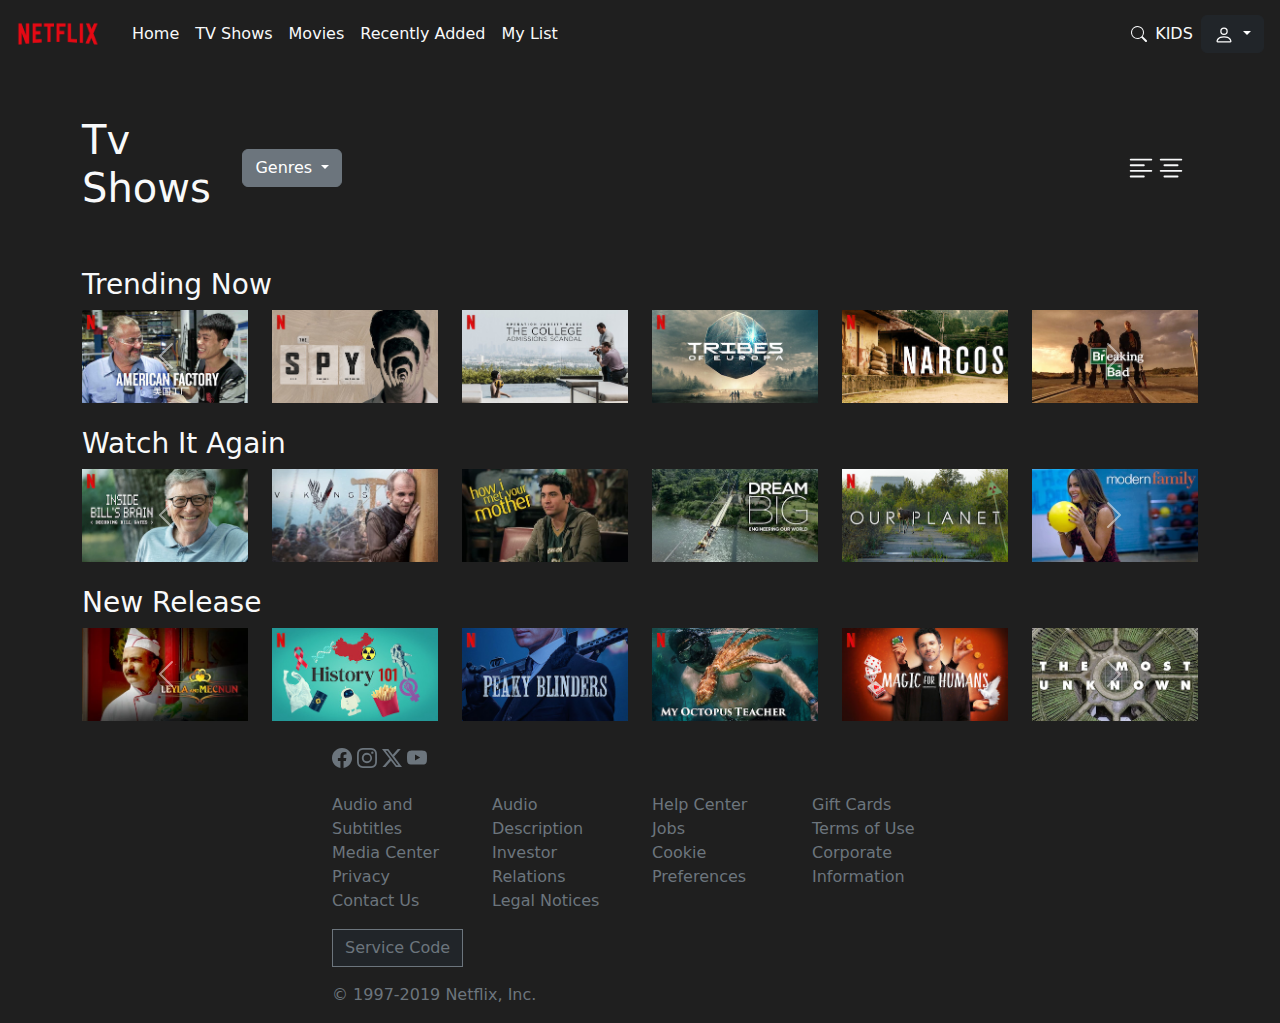
<file: index.html>
<!DOCTYPE html>
<html lang="en">
  <head>
    <meta charset="UTF-8" />
    <meta name="viewport" content="width=device-width, initial-scale=1.0" />
    <title>Netflix Clone</title>
    <link
      href="https://cdn.jsdelivr.net/npm/bootstrap@5.3.3/dist/css/bootstrap.min.css"
      rel="stylesheet"
      integrity="sha384-QWTKZyjpPEjISv5WaRU9OFeRpok6YctnYmDr5pNlyT2bRjXh0JMhjY6hW+ALEwIH"
      crossorigin="anonymous"
    />
    <link rel="stylesheet" href="./style.css" />
  </head>
  <body>
    <nav class="navbar navbar-expand-lg bg-body-dark ms-2">
      <div class="container-fluid px-0">
        <a class="navbar-brand" href="#"><img src="./netflix_logo.png" alt="logo" width="100px" /></a>
        <button
          class="navbar-toggler"
          type="button"
          data-bs-toggle="collapse"
          data-bs-target="#navbarSupportedContent"
          aria-controls="navbarSupportedContent"
          aria-expanded="false"
          aria-label="Toggle navigation"
        >
          <span class="navbar-toggler-icon"></span>
        </button>
        <div class="collapse navbar-collapse" id="navbarSupportedContent">
          <ul class="navbar-nav me-auto mb-2 mb-lg-0">
            <li class="nav-item">
              <a class="nav-link link-light" aria-current="page" href="#">Home</a>
            </li>
            <li class="nav-item">
              <a class="nav-link active link-light" href="#">TV Shows</a>
            </li>
            <li class="nav-item">
              <a class="nav-link link-light" href="#">Movies</a>
            </li>
            <li class="nav-item">
              <a class="nav-link link-light" href="#">Recently Added</a>
            </li>
            <li class="nav-item">
              <a class="nav-link link-light" href="#">My List</a>
            </li>
          </ul>
          <div class="d-flex align-items-center text-light">
            <form class="d-flex align-items-center" role="search">
              <span data-bs-toggle="collapse" data-bs-target="#search"> <i class="bi bi-search"></i></span>
              <input
                class="form-control dropdown collapse"
                id="search"
                type="search"
                placeholder="Search"
                aria-label="Search"
                data-bs-toggle="collapse"
              />
            </form>
            <svg
              xmlns="http://www.w3.org/2000/svg"
              width="16"
              height="16"
              fill="currentColor"
              class="bi bi-search"
              viewBox="0 0 16 16"
            >
              <path
                d="M11.742 10.344a6.5 6.5 0 1 0-1.397 1.398h-.001q.044.06.098.115l3.85 3.85a1 1 0 0 0 1.415-1.414l-3.85-3.85a1 1 0 0 0-.115-.1zM12 6.5a5.5 5.5 0 1 1-11 0 5.5 5.5 0 0 1 11 0"
              />
            </svg>
            <span class="mx-2">KIDS</span>

            <div class="dropdown me-3">
              <a
                class="btn btn-dark dropdown-toggle"
                href="#"
                role="button"
                data-bs-toggle="dropdown"
                aria-expanded="false"
              >
                <svg
                  xmlns="http://www.w3.org/2000/svg"
                  width="20"
                  height="20"
                  fill="currentColor"
                  class="bi bi-person"
                  viewBox="0 0 16 16"
                >
                  <path
                    d="M8 8a3 3 0 1 0 0-6 3 3 0 0 0 0 6m2-3a2 2 0 1 1-4 0 2 2 0 0 1 4 0m4 8c0 1-1 1-1 1H3s-1 0-1-1 1-4 6-4 6 3 6 4m-1-.004c-.001-.246-.154-.986-.832-1.664C11.516 10.68 10.289 10 8 10s-3.516.68-4.168 1.332c-.678.678-.83 1.418-.832 1.664z"
                  />
                </svg>
              </a>

              <ul class="dropdown-menu dropdown-menu-end">
                <li><a class="dropdown-item" href="./editProfile.html">Edit Profile</a></li>
                <li><a class="dropdown-item" href="#">Settings</a></li>
                <li><a class="dropdown-item" href="#">Logout</a></li>
              </ul>
            </div>
          </div>
        </div>
      </div>
    </nav>

    <div class="container bg-body-dark text-light mt-5">
      <div class="d-flex align-items-center mb-3">
        <h1>Tv Shows</h1>
        <div class="dropdown ms-3">
          <button
            class="btn btn-secondary dropdown-toggle"
            type="button"
            id="dropdownMenuButton"
            data-bs-toggle="dropdown"
            aria-expanded="false"
          >
            Genres
          </button>
          <ul class="dropdown-menu" aria-labelledby="dropdownMenuButton">
            <li><a class="dropdown-item" href="#">Action</a></li>
            <li><a class="dropdown-item" href="#">Horror</a></li>
            <li><a class="dropdown-item" href="#">Documentaries</a></li>
          </ul>
        </div>
        <div class="container">
          <div class="d-flex justify-content-end">
            <svg
              xmlns="http://www.w3.org/2000/svg"
              width="30"
              height="30"
              fill="currentColor"
              class="bi bi-text-left"
              viewBox="0 0 16 16"
            >
              <path
                fill-rule="evenodd"
                d="M2 12.5a.5.5 0 0 1 .5-.5h7a.5.5 0 0 1 0 1h-7a.5.5 0 0 1-.5-.5m0-3a.5.5 0 0 1 .5-.5h11a.5.5 0 0 1 0 1h-11a.5.5 0 0 1-.5-.5m0-3a.5.5 0 0 1 .5-.5h7a.5.5 0 0 1 0 1h-7a.5.5 0 0 1-.5-.5m0-3a.5.5 0 0 1 .5-.5h11a.5.5 0 0 1 0 1h-11a.5.5 0 0 1-.5-.5"
              />
            </svg>
            <svg
              xmlns="http://www.w3.org/2000/svg"
              width="30"
              height="30"
              fill="currentColor"
              class="bi bi-text-center"
              viewBox="0 0 16 16"
            >
              <path
                fill-rule="evenodd"
                d="M4 12.5a.5.5 0 0 1 .5-.5h7a.5.5 0 0 1 0 1h-7a.5.5 0 0 1-.5-.5m-2-3a.5.5 0 0 1 .5-.5h11a.5.5 0 0 1 0 1h-11a.5.5 0 0 1-.5-.5m2-3a.5.5 0 0 1 .5-.5h7a.5.5 0 0 1 0 1h-7a.5.5 0 0 1-.5-.5m-2-3a.5.5 0 0 1 .5-.5h11a.5.5 0 0 1 0 1h-11a.5.5 0 0 1-.5-.5"
              />
            </svg>
          </div>
        </div>
      </div>
    </div>

    <div class="container mt-5 text-light">
      <h3 class="text-sm-center text-md-start">Trending Now</h3>
      <div id="carouselExample" class="carousel slide">
        <div class="carousel-inner">
          <div class="carousel-item active">
            <div class="row">
              <div class="col col-sm-6 col-md-4 col-lg-2">
                <img src="./assets/media/media1.jpg" class="d-block w-100" alt="..." />
              </div>
              <div class="col col-sm-6 col-md-4 col-lg-2">
                <img src="./assets/media/media10.jpg" class="d-block w-100" alt="..." />
              </div>
              <div class="col col-sm-6 col-md-4 col-lg-2">
                <img src="./assets/media/media11.jpg" class="d-block w-100" alt="..." />
              </div>
              <div class="col col-sm-6 col-md-4 col-lg-2">
                <img src="./assets/media/media12.jpg" class="d-block w-100" alt="..." />
              </div>
              <div class="col col-sm-6 col-md-4 col-lg-2">
                <img src="./assets/media/media13.jpg" class="d-block w-100" alt="..." />
              </div>
              <div class="col col-sm-6 col-md-4 col-lg-2">
                <img src="./assets/media/media14.webp" class="d-block w-100" alt="..." />
              </div>
            </div>
          </div>
          <div class="carousel-item">
            <div class="row">
              <div class="col col-sm-6 col-md-4 col-lg-2">
                <img src="./assets/media/media1.jpg" class="d-block w-100" alt="..." />
              </div>
              <div class="col col-sm-6 col-md-4 col-lg-2">
                <img src="./assets/media/media10.jpg" class="d-block w-100" alt="..." />
              </div>
              <div class="col col-sm-6 col-md-4 col-lg-2">
                <img src="./assets/media/media11.jpg" class="d-block w-100" alt="..." />
              </div>
              <div class="col col-sm-6 col-md-4 col-lg-2">
                <img src="./assets/media/media12.jpg" class="d-block w-100" alt="..." />
              </div>
              <div class="col col-sm-6 col-md-4 col-lg-2">
                <img src="./assets/media/media13.jpg" class="d-block w-100" alt="..." />
              </div>
              <div class="col col-sm-6 col-md-4 col-lg-2">
                <img src="./assets/media/media14.webp" class="d-block w-100" alt="..." />
              </div>
            </div>
          </div>
        </div>
        <button class="carousel-control-prev" type="button" data-bs-target="#carouselExample" data-bs-slide="prev">
          <span class="carousel-control-prev-icon" aria-hidden="true"></span>
          <span class="visually-hidden">Previous</span>
        </button>
        <button class="carousel-control-next" type="button" data-bs-target="#carouselExample" data-bs-slide="next">
          <span class="carousel-control-next-icon" aria-hidden="true"></span>
          <span class="visually-hidden">Next</span>
        </button>
      </div>
    </div>

    <div class="container text-light mt-4">
      <h3 class="text-sm-center text-md-start">Watch It Again</h3>
      <div id="carouselExample2" class="carousel slide">
        <div class="carousel-inner">
          <div class="carousel-item active">
            <div class="row">
              <div class="col col-sm-6 col-md-4 col-lg-2">
                <img src="./assets/media/media20.jpg" class="d-block w-100" alt="..." />
              </div>
              <div class="col col-sm-6 col-md-4 col-lg-2">
                <img src="./assets/media/media21.webp" class="d-block w-100" alt="..." />
              </div>
              <div class="col col-sm-6 col-md-4 col-lg-2">
                <img src="./assets/media/media22.webp" class="d-block w-100" alt="..." />
              </div>
              <div class="col col-sm-6 col-md-4 col-lg-2">
                <img src="./assets/media/media23.webp" class="d-block w-100" alt="..." />
              </div>
              <div class="col col-sm-6 col-md-4 col-lg-2">
                <img src="./assets/media/media24.jpg" class="d-block w-100" alt="..." />
              </div>
              <div class="col col-sm-6 col-md-4 col-lg-2">
                <img src="./assets/media/media25.webp" class="d-block w-100" alt="..." />
              </div>
            </div>
          </div>
          <div class="carousel-item">
            <div class="row">
              <div class="col col-sm-6 col-md-4 col-lg-2">
                <img src="./assets/media/media20.jpg" class="d-block w-100" alt="..." />
              </div>
              <div class="col col-sm-6 col-md-4 col-lg-2">
                <img src="./assets/media/media21.webp" class="d-block w-100" alt="..." />
              </div>
              <div class="col col-sm-6 col-md-4 col-lg-2">
                <img src="./assets/media/media22.webp" class="d-block w-100" alt="..." />
              </div>
              <div class="col col-sm-6 col-md-4 col-lg-2">
                <img src="./assets/media/media23.webp" class="d-block w-100" alt="..." />
              </div>
              <div class="col col-sm-6 col-md-4 col-lg-2">
                <img src="./assets/media/media24.jpg" class="d-block w-100" alt="..." />
              </div>
              <div class="col col-sm-6 col-md-4 col-lg-2">
                <img src="./assets/media/media25.webp" class="d-block w-100" alt="..." />
              </div>
            </div>
          </div>
        </div>
        <button class="carousel-control-prev" type="button" data-bs-target="#carouselExample2" data-bs-slide="prev">
          <span class="carousel-control-prev-icon" aria-hidden="true"></span>
          <span class="visually-hidden">Previous</span>
        </button>
        <button class="carousel-control-next" type="button" data-bs-target="#carouselExample2" data-bs-slide="next">
          <span class="carousel-control-next-icon" aria-hidden="true"></span>
          <span class="visually-hidden">Next</span>
        </button>
      </div>
    </div>

    <div class="container text-light mt-4">
      <h3 class="text-sm-center text-md-start">New Release</h3>
      <div id="carouselExample3" class="carousel slide">
        <div class="carousel-inner">
          <div class="carousel-item active">
            <div class="row">
              <div class="col col-sm-6 col-md-4 col-lg-2">
                <img src="./assets/media/media26.webp" class="d-block w-100" alt="..." />
              </div>
              <div class="col col-sm-6 col-md-4 col-lg-2">
                <img src="./assets/media/media27.jpg" class="d-block w-100" alt="..." />
              </div>
              <div class="col col-sm-6 col-md-4 col-lg-2">
                <img src="./assets/media/media28.jpg" class="d-block w-100" alt="..." />
              </div>
              <div class="col col-sm-6 col-md-4 col-lg-2">
                <img src="./assets/media/media29.jpg" class="d-block w-100" alt="..." />
              </div>
              <div class="col col-sm-6 col-md-4 col-lg-2">
                <img src="./assets/media/media30.jpg" class="d-block w-100" alt="..." />
              </div>
              <div class="col col-sm-6 col-md-4 col-lg-2">
                <img src="./assets/media/media31.webp" class="d-block w-100" alt="..." />
              </div>
            </div>
          </div>
          <div class="carousel-item">
            <div class="row">
              <div class="col col-sm-6 col-md-4 col-lg-2">
                <img src="./assets/media/media26.webp" class="d-block w-100" alt="..." />
              </div>
              <div class="col col-sm-6 col-md-4 col-lg-2">
                <img src="./assets/media/media27.jpg" class="d-block w-100" alt="..." />
              </div>
              <div class="col col-sm-6 col-md-4 col-lg-2">
                <img src="./assets/media/media28.jpg" class="d-block w-100" alt="..." />
              </div>
              <div class="col col-sm-6 col-md-4 col-lg-2">
                <img src="./assets/media/media29.jpg" class="d-block w-100" alt="..." />
              </div>
              <div class="col col-sm-6 col-md-4 col-lg-2">
                <img src="./assets/media/media30.jpg" class="d-block w-100" alt="..." />
              </div>
              <div class="col col-sm-6 col-md-4 col-lg-2">
                <img src="./assets/media/media31.webp" class="d-block w-100" alt="..." />
              </div>
            </div>
          </div>
        </div>
        <button class="carousel-control-prev" type="button" data-bs-target="#carouselExample3" data-bs-slide="prev">
          <span class="carousel-control-prev-icon" aria-hidden="true"></span>
          <span class="visually-hidden">Previous</span>
        </button>
        <button class="carousel-control-next" type="button" data-bs-target="#carouselExample3" data-bs-slide="next">
          <span class="carousel-control-next-icon" aria-hidden="true"></span>
          <span class="visually-hidden">Next</span>
        </button>
      </div>
    </div>

    <footer class="container w-50 text-secondary">
      <div class="mt-4 mb-4">
        <div class="d-flex justify-content-start w-100 gap-2">
          <i class="bi bi-facebook"></i>
          <i class="bi bi-instagram"></i>
          <i class="bi bi-twitter"></i>
          <i class="bi bi-youtube"></i>
        </div>
        <svg
          xmlns="http://www.w3.org/2000/svg"
          width="20"
          height="20"
          fill="currentColor"
          class="bi bi-facebook"
          viewBox="0 0 16 16"
        >
          <path
            d="M16 8.049c0-4.446-3.582-8.05-8-8.05C3.58 0-.002 3.603-.002 8.05c0 4.017 2.926 7.347 6.75 7.951v-5.625h-2.03V8.05H6.75V6.275c0-2.017 1.195-3.131 3.022-3.131.876 0 1.791.157 1.791.157v1.98h-1.009c-.993 0-1.303.621-1.303 1.258v1.51h2.218l-.354 2.326H9.25V16c3.824-.604 6.75-3.934 6.75-7.951"
          />
        </svg>
        <svg
          xmlns="http://www.w3.org/2000/svg"
          width="20"
          height="20"
          fill="currentColor"
          class="bi bi-instagram"
          viewBox="0 0 16 16"
        >
          <path
            d="M8 0C5.829 0 5.556.01 4.703.048 3.85.088 3.269.222 2.76.42a3.9 3.9 0 0 0-1.417.923A3.9 3.9 0 0 0 .42 2.76C.222 3.268.087 3.85.048 4.7.01 5.555 0 5.827 0 8.001c0 2.172.01 2.444.048 3.297.04.852.174 1.433.372 1.942.205.526.478.972.923 1.417.444.445.89.719 1.416.923.51.198 1.09.333 1.942.372C5.555 15.99 5.827 16 8 16s2.444-.01 3.298-.048c.851-.04 1.434-.174 1.943-.372a3.9 3.9 0 0 0 1.416-.923c.445-.445.718-.891.923-1.417.197-.509.332-1.09.372-1.942C15.99 10.445 16 10.173 16 8s-.01-2.445-.048-3.299c-.04-.851-.175-1.433-.372-1.941a3.9 3.9 0 0 0-.923-1.417A3.9 3.9 0 0 0 13.24.42c-.51-.198-1.092-.333-1.943-.372C10.443.01 10.172 0 7.998 0zm-.717 1.442h.718c2.136 0 2.389.007 3.232.046.78.035 1.204.166 1.486.275.373.145.64.319.92.599s.453.546.598.92c.11.281.24.705.275 1.485.039.843.047 1.096.047 3.231s-.008 2.389-.047 3.232c-.035.78-.166 1.203-.275 1.485a2.5 2.5 0 0 1-.599.919c-.28.28-.546.453-.92.598-.28.11-.704.24-1.485.276-.843.038-1.096.047-3.232.047s-2.39-.009-3.233-.047c-.78-.036-1.203-.166-1.485-.276a2.5 2.5 0 0 1-.92-.598 2.5 2.5 0 0 1-.6-.92c-.109-.281-.24-.705-.275-1.485-.038-.843-.046-1.096-.046-3.233s.008-2.388.046-3.231c.036-.78.166-1.204.276-1.486.145-.373.319-.64.599-.92s.546-.453.92-.598c.282-.11.705-.24 1.485-.276.738-.034 1.024-.044 2.515-.045zm4.988 1.328a.96.96 0 1 0 0 1.92.96.96 0 0 0 0-1.92m-4.27 1.122a4.109 4.109 0 1 0 0 8.217 4.109 4.109 0 0 0 0-8.217m0 1.441a2.667 2.667 0 1 1 0 5.334 2.667 2.667 0 0 1 0-5.334"
          />
        </svg>
        <svg
          xmlns="http://www.w3.org/2000/svg"
          width="20"
          height="20"
          fill="currentColor"
          class="bi bi-twitter-x"
          viewBox="0 0 16 16"
        >
          <path
            d="M12.6.75h2.454l-5.36 6.142L16 15.25h-4.937l-3.867-5.07-4.425 5.07H.316l5.733-6.57L0 .75h5.063l3.495 4.633L12.601.75Zm-.86 13.028h1.36L4.323 2.145H2.865z"
          />
        </svg>
        <svg
          xmlns="http://www.w3.org/2000/svg"
          width="20"
          height="20"
          fill="currentColor"
          class="bi bi-youtube"
          viewBox="0 0 16 16"
        >
          <path
            d="M8.051 1.999h.089c.822.003 4.987.033 6.11.335a2.01 2.01 0 0 1 1.415 1.42c.101.38.172.883.22 1.402l.01.104.022.26.008.104c.065.914.073 1.77.074 1.957v.075c-.001.194-.01 1.108-.082 2.06l-.008.105-.009.104c-.05.572-.124 1.14-.235 1.558a2.01 2.01 0 0 1-1.415 1.42c-1.16.312-5.569.334-6.18.335h-.142c-.309 0-1.587-.006-2.927-.052l-.17-.006-.087-.004-.171-.007-.171-.007c-1.11-.049-2.167-.128-2.654-.26a2.01 2.01 0 0 1-1.415-1.419c-.111-.417-.185-.986-.235-1.558L.09 9.82l-.008-.104A31 31 0 0 1 0 7.68v-.123c.002-.215.01-.958.064-1.778l.007-.103.003-.052.008-.104.022-.26.01-.104c.048-.519.119-1.023.22-1.402a2.01 2.01 0 0 1 1.415-1.42c.487-.13 1.544-.21 2.654-.26l.17-.007.172-.006.086-.003.171-.007A100 100 0 0 1 7.858 2zM6.4 5.209v4.818l4.157-2.408z"
          />
        </svg>
      </div>
      <div class="row">
        <div class="col-6 col-md-3">
          <ul class="list-unstyled">
            <li><a href="#" class="text-secondary text-decoration-none">Audio and Subtitles</a></li>
            <li><a href="#" class="text-secondary text-decoration-none">Media Center</a></li>
            <li><a href="#" class="text-secondary text-decoration-none">Privacy</a></li>
            <li><a href="#" class="text-secondary text-decoration-none">Contact Us</a></li>
          </ul>
        </div>
        <div class="col-6 col-md-3">
          <ul class="list-unstyled">
            <li><a href="#" class="text-secondary text-decoration-none">Audio Description</a></li>
            <li><a href="#" class="text-secondary text-decoration-none">Investor Relations</a></li>
            <li><a href="#" class="text-secondary text-decoration-none">Legal Notices</a></li>
          </ul>
        </div>
        <div class="col-6 col-md-3">
          <ul class="list-unstyled">
            <li><a href="#" class="text-secondary text-decoration-none">Help Center</a></li>
            <li><a href="#" class="text-secondary text-decoration-none">Jobs</a></li>
            <li><a href="#" class="text-secondary text-decoration-none">Cookie Preferences</a></li>
          </ul>
        </div>
        <div class="col-6 col-md-3">
          <ul class="list-unstyled">
            <li><a href="#" class="text-secondary text-decoration-none">Gift Cards</a></li>
            <li><a href="#" class="text-secondary text-decoration-none">Terms of Use</a></li>
            <li><a href="#" class="text-secondary text-decoration-none">Corporate Information</a></li>
          </ul>
        </div>
        <div>
          <button type="button" class="btn btn-outline-secondary bg-dark mb-3 rounded-0">Service Code</button>
        </div>
        <p>&copy; 1997-2019 Netflix, Inc.</p>
      </div>
    </footer>

    <script
      src="https://cdn.jsdelivr.net/npm/bootstrap@5.3.3/dist/js/bootstrap.bundle.min.js"
      integrity="sha384-YvpcrYf0tY3lHB60NNkmXc5s9fDVZLESaAA55NDzOxhy9GkcIdslK1eN7N6jIeHz"
      crossorigin="anonymous"
    ></script>
  </body>
</html>
</file>
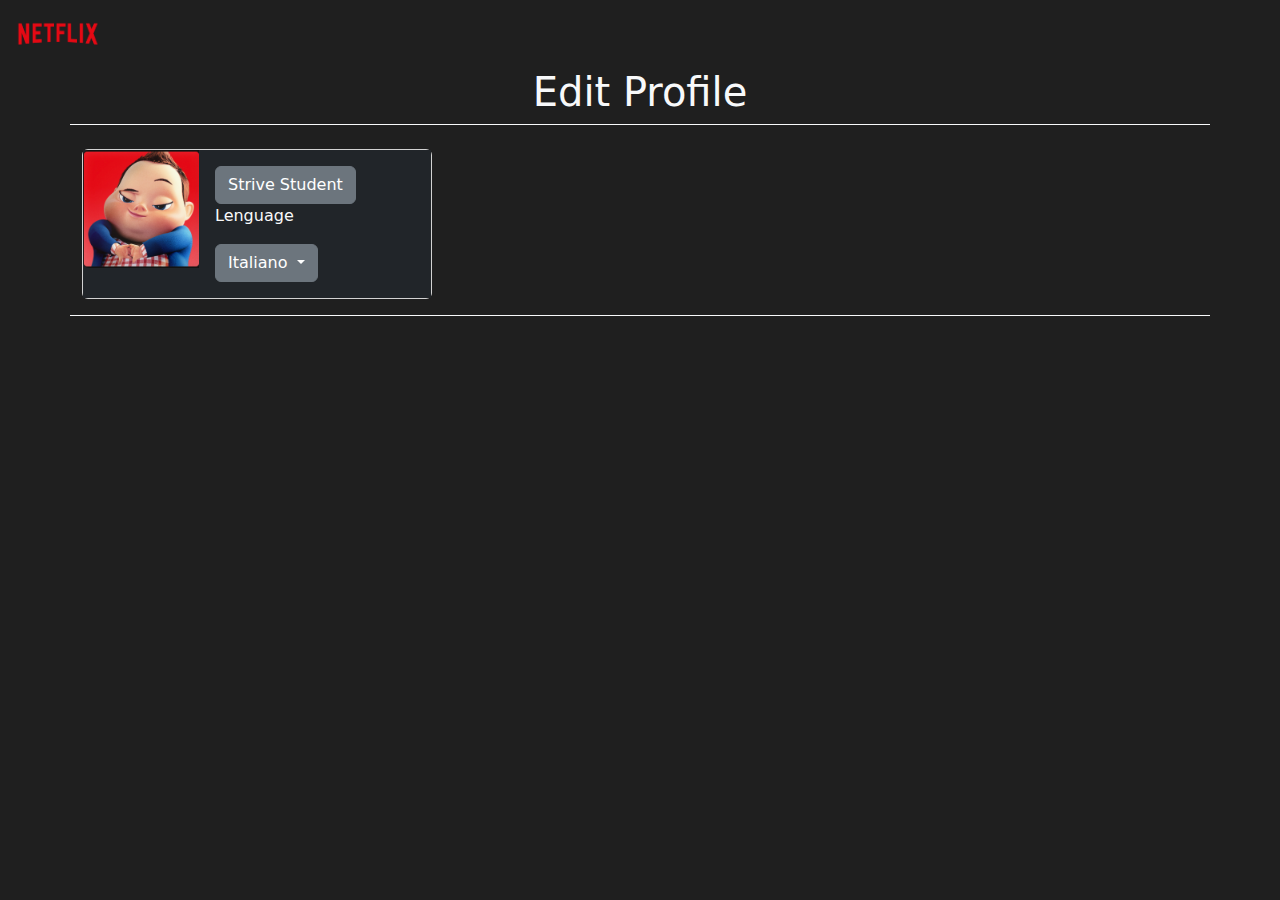
<file: editProfile.html>
<!DOCTYPE html>
<html lang="en">
  <head>
    <meta charset="UTF-8" />
    <meta name="viewport" content="width=device-width, initial-scale=1.0" />
    <title>Edit Profile</title>
    <link
      href="https://cdn.jsdelivr.net/npm/bootstrap@5.3.3/dist/css/bootstrap.min.css"
      rel="stylesheet"
      integrity="sha384-QWTKZyjpPEjISv5WaRU9OFeRpok6YctnYmDr5pNlyT2bRjXh0JMhjY6hW+ALEwIH"
      crossorigin="anonymous"
    />
    <link rel="stylesheet" href="./style.css" />
  </head>
  <body>
    <nav class="navbar navbar-expand-lg bg-body-dark ms-2">
      <div class="container-fluid px-0">
        <a class="navbar-brand" href="#"><img src="./netflix_logo.png" alt="logo" width="100px" /></a>
      </div>
    </nav>

    <div class="container text-center text-light border-bottom border-light">
      <h1>Edit Profile</h1>
    </div>

    <div class="container mt-4 justify-content-center border-bottom border-light">
      <div class="card mb-3 bg-body-dark" style="max-width: 350px">
        <div class="row g-0 bg-body-dark">
          <div class="col-md-4 bg-dark">
            <img src="./avatar.png" class="img-fluid rounded-start" alt="avatar" />
          </div>
          <div class="col-md-8 bg-dark">
            <div class="card-body bg-dark text-light">
              <button type="button" class="btn btn-secondary">Strive Student</button>
              <p class="card-text">Lenguage</p>
              <div class="dropdown">
                <button
                  class="btn btn-secondary dropdown-toggle"
                  type="button"
                  data-bs-toggle="dropdown"
                  aria-expanded="false"
                >
                  Italiano
                </button>
                <ul class="dropdown-menu">
                  <li><a class="dropdown-item" href="#">Tedesco</a></li>
                  <li><a class="dropdown-item" href="#">Inglese</a></li>
                  <li><a class="dropdown-item" href="#">Spagnolo</a></li>
                </ul>
              </div>
            </div>
          </div>
        </div>
      </div>
    </div>

    <script
      src="https://cdn.jsdelivr.net/npm/bootstrap@5.3.3/dist/js/bootstrap.bundle.min.js"
      integrity="sha384-YvpcrYf0tY3lHB60NNkmXc5s9fDVZLESaAA55NDzOxhy9GkcIdslK1eN7N6jIeHz"
      crossorigin="anonymous"
    ></script>
  </body>
</html>
</file>
<file: style.css>
*,
*::before,
*::after {
  box-sizing: border-box;
}

body {
  background-color: #1f1f1f;
}
</file>
